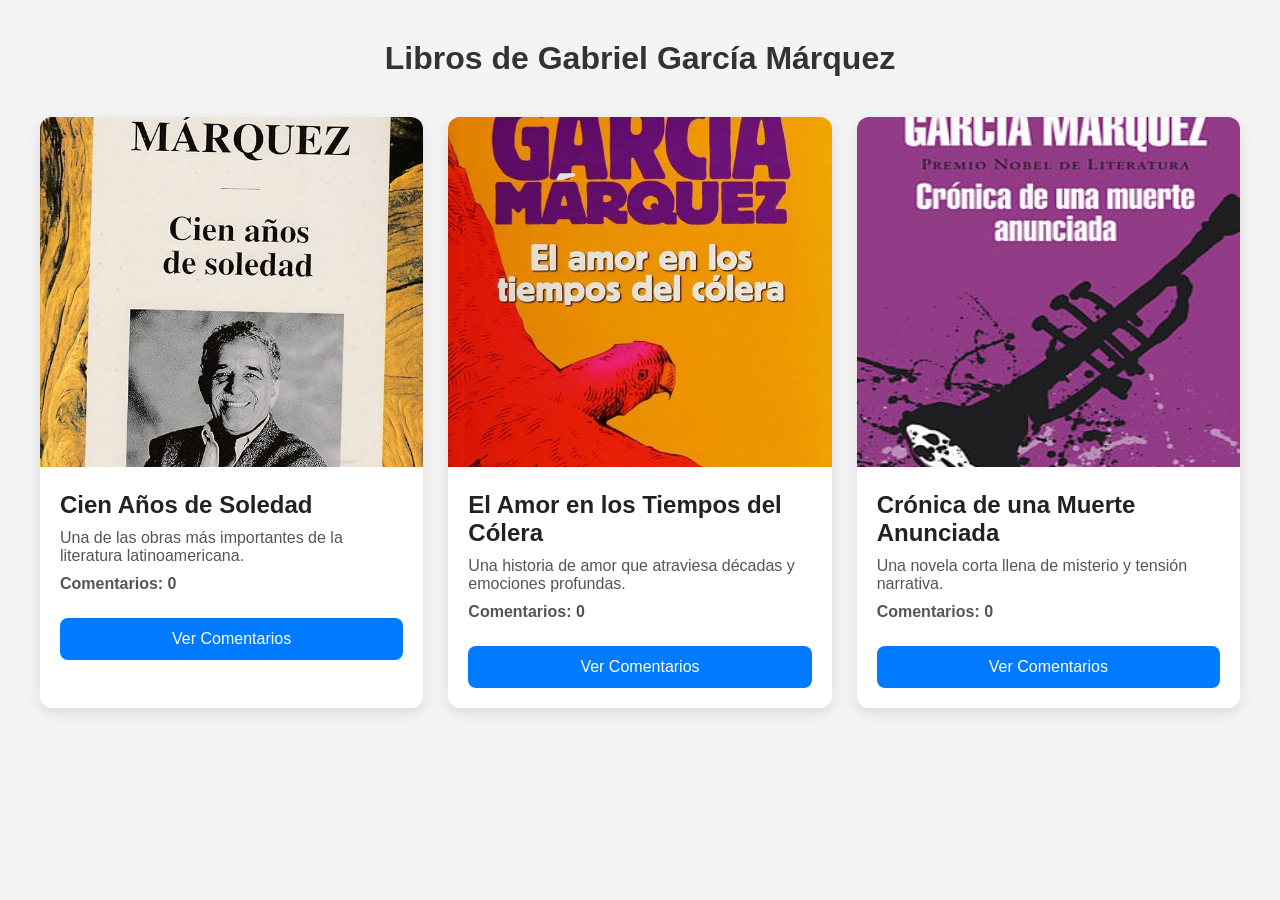
<file: seg-libros.html>
<!DOCTYPE html>
<html lang="es">
<head>
  <meta charset="UTF-8">
  <meta name="viewport" content="width=device-width, initial-scale=1.0">
  <title>Libros y Comentarios</title>

  <style>
    *{
      margin:0;
      padding:0;
      box-sizing:border-box;
      font-family:Arial, sans-serif;
    }

    body{
      background:#f4f4f4;
      padding:40px;
    }

    h1{
      text-align:center;
      margin-bottom:40px;
      color:#333;
    }

    .contenedor-libros{
      display:grid;
      grid-template-columns:repeat(auto-fit,minmax(320px,1fr));
      gap:25px;
    }

    .libro{
      background:white;
      border-radius:12px;
      overflow:hidden;
      box-shadow:0 5px 15px rgba(0,0,0,0.1);
      transition:0.3s;
    }

    .libro:hover{
      transform:translateY(-5px);
    }

    .libro img{
      width:100%;
      height:350px;
      object-fit:cover;
    }

    .contenido{
      padding:20px;
    }

    .contenido h2{
      margin-bottom:10px;
      color:#222;
    }

    .contenido p{
      color:#555;
      margin-bottom:10px;
    }

    .comentarios-count{
      margin-top:10px;
      font-weight:bold;
      color:#007bff;
    }

    .btn{
      width:100%;
      padding:12px;
      border:none;
      background:#007bff;
      color:white;
      font-size:16px;
      border-radius:8px;
      cursor:pointer;
      margin-top:15px;
      transition:0.3s;
    }

    .btn:hover{
      background:#0056b3;
    }

    /* Modal */
    .modal{
      position:fixed;
      top:0;
      left:0;
      width:100%;
      height:100%;
      background:rgba(0,0,0,0.7);
      display:none;
      justify-content:center;
      align-items:center;
      padding:20px;
    }

    .modal-content{
      background:white;
      width:100%;
      max-width:600px;
      border-radius:12px;
      padding:25px;
      max-height:90vh;
      overflow-y:auto;
    }

    .cerrar{
      float:right;
      font-size:28px;
      cursor:pointer;
      color:red;
    }

    textarea{
      width:100%;
      height:100px;
      margin-top:15px;
      padding:10px;
      border-radius:8px;
      border:1px solid #ccc;
      resize:none;
    }

    .comentario{
      background:#f9f9f9;
      border-left:5px solid #007bff;
      padding:12px;
      border-radius:8px;
      margin-top:15px;
    }

    .fecha{
      font-size:12px;
      color:gray;
      margin-top:8px;
    }

    .eliminar{
      background:red;
      color:white;
      border:none;
      padding:8px 12px;
      border-radius:6px;
      margin-top:10px;
      cursor:pointer;
    }

    .eliminar:hover{
      background:darkred;
    }
  </style>
</head>
<body>

  <h1>Libros de Gabriel García Márquez</h1>

  <div class="contenedor-libros">

    <!-- Libro 1 -->
    <div class="libro">
      <img src="./src/imgs/cienaños.jpg">

      <div class="contenido">
        <h2>Cien Años de Soledad</h2>

        <p>
          Una de las obras más importantes de la literatura latinoamericana.
        </p>

        <p class="comentarios-count">
          Comentarios: <span id="count-0">0</span>
        </p>

        <button class="btn" onclick="abrirModal(0)">
          Ver Comentarios
        </button>
      </div>
    </div>

    <!-- Libro 2 -->
    <div class="libro">
      <img src="./src/imgs/amorcolera.jpg">

      <div class="contenido">
        <h2>El Amor en los Tiempos del Cólera</h2>

        <p>
          Una historia de amor que atraviesa décadas y emociones profundas.
        </p>

        <p class="comentarios-count">
          Comentarios: <span id="count-1">0</span>
        </p>

        <button class="btn" onclick="abrirModal(1)">
          Ver Comentarios
        </button>
      </div>
    </div>

    <!-- Libro 3 -->
    <div class="libro">
      <img src="./src/imgs/cronicamuerte.jpg">

      <div class="contenido">
        <h2>Crónica de una Muerte Anunciada</h2>

        <p>
          Una novela corta llena de misterio y tensión narrativa.
        </p>

        <p class="comentarios-count">
          Comentarios: <span id="count-2">0</span>
        </p>

        <button class="btn" onclick="abrirModal(2)">
          Ver Comentarios
        </button>
      </div>
    </div>

  </div>

  <!-- Modal -->
  <div class="modal" id="modal">

    <div class="modal-content">

      <span class="cerrar" onclick="cerrarModal()">
        &times;
      </span>

      <h2 id="tituloLibro"></h2>

      <textarea 
        id="comentarioInput"
        placeholder="Escribe un comentario..."
      ></textarea>

      <button class="btn" onclick="agregarComentario()">
        Agregar Comentario
      </button>

      <div id="listaComentarios"></div>

    </div>

  </div>

  <script>

    const libros = [
      {
        titulo:"Cien Años de Soledad",
        comentarios:[]
      },
      {
        titulo:"El Amor en los Tiempos del Cólera",
        comentarios:[]
      },
      {
        titulo:"Crónica de una Muerte Anunciada",
        comentarios:[]
      }
    ];

    let libroActual = 0;

    const modal = document.getElementById("modal");
    const tituloLibro = document.getElementById("tituloLibro");
    const listaComentarios = document.getElementById("listaComentarios");
    const comentarioInput = document.getElementById("comentarioInput");

    // Abrir modal
    function abrirModal(index){

      libroActual = index;

      modal.style.display = "flex";

      tituloLibro.textContent = libros[index].titulo;

      mostrarComentarios();
    }

    // Cerrar modal
    function cerrarModal(){
      modal.style.display = "none";
    }

    // Mostrar comentarios
    function mostrarComentarios(){

      listaComentarios.innerHTML = "";

      libros[libroActual].comentarios.forEach((comentario,index)=>{

        const comentarioDiv = document.createElement("div");

        comentarioDiv.classList.add("comentario");

        comentarioDiv.innerHTML = `
          <p>${comentario.texto}</p>

          <p class="fecha">
            ${comentario.fecha}
          </p>

          <button class="eliminar" onclick="eliminarComentario(${index})">
            Eliminar
          </button>
        `;

        listaComentarios.appendChild(comentarioDiv);

      });

      actualizarContador();
    }

    // Agregar comentario
    function agregarComentario(){

      const texto = comentarioInput.value.trim();

      if(texto === ""){
        alert("Escribe un comentario");
        return;
      }

      const nuevoComentario = {
        texto:texto,
        fecha:new Date().toLocaleString()
      };

      libros[libroActual].comentarios.push(nuevoComentario);

      comentarioInput.value = "";

      mostrarComentarios();
    }

    // Eliminar comentario
    function eliminarComentario(index){

      libros[libroActual].comentarios.splice(index,1);

      mostrarComentarios();
    }

    // Actualizar contador
    function actualizarContador(){

      libros.forEach((libro,index)=>{

        document.getElementById(`count-${index}`).textContent =
          libro.comentarios.length;

      });

    }

  </script>

</body>
</html>
</file>
